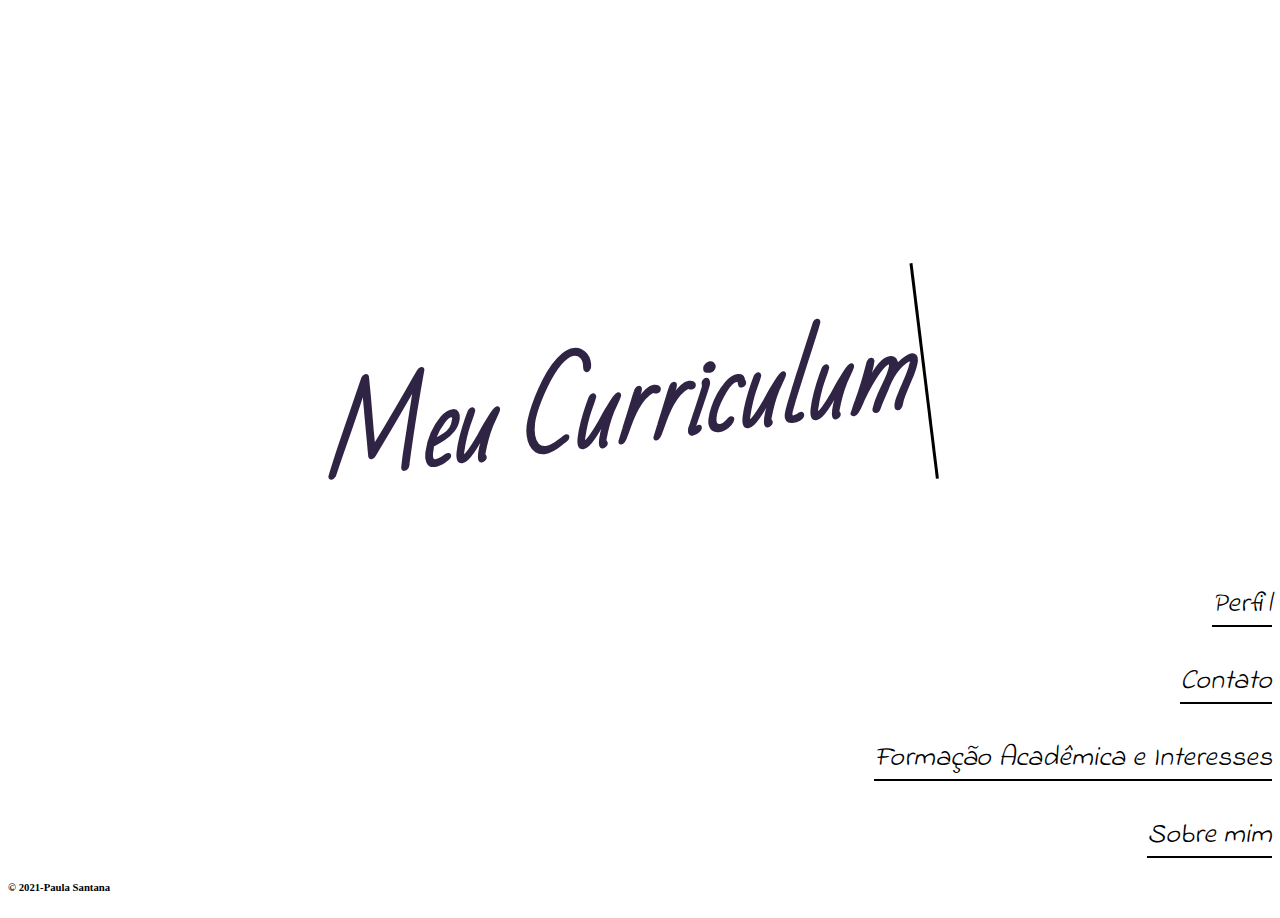
<file: index.html>
<!DOCTYPE html>
<html lang="pt-br">
<head>
    <meta charset="UTF-8">
    <meta http-equiv="X-UA-Compatible" content="IE=edge">
    <meta name="viewport" content="width=device-width, initial-scale=1.0">
    <title>Paula Santana Barboza</title>

    <link rel="apple-touch-icon" sizes="180x180" href="favicon_io/apple-touch-icon.png">
    <link rel="icon" type="image/png" sizes="32x32" href="favicon_io/favicon-32x32.png">
    <link rel="icon" type="image/png" sizes="16x16" href="favicon_io/favicon-16x16.png">
    <link rel="manifest" href="/site.webmanifest">
  
    <link rel="stylesheet" href="styles/styles.css">
    
</head>
<body>

<header>
 <h1 class="pisca-pisca">Meu Curriculum</h1>

</header>

<main>
 
    <div class="teste">
    <ul>
        <li> <a href="perfil.html">Perfil</a></li>
        <br>
        <br>
        <li> <a href="Contato.html">Contato</a></li>
        <br>
        <br>
        <li> <a href="formação.html">Formação Acadêmica e Interesses </a></li>
        <br>
        
        <br> 
        <li><a href="sobre_mim.html"> Sobre mim </a></li>
     </ul>
    </div>
</main>
</body>
<footer>
    <h6>© 2021-Paula Santana</h6>
</footer>
</html>
</file>
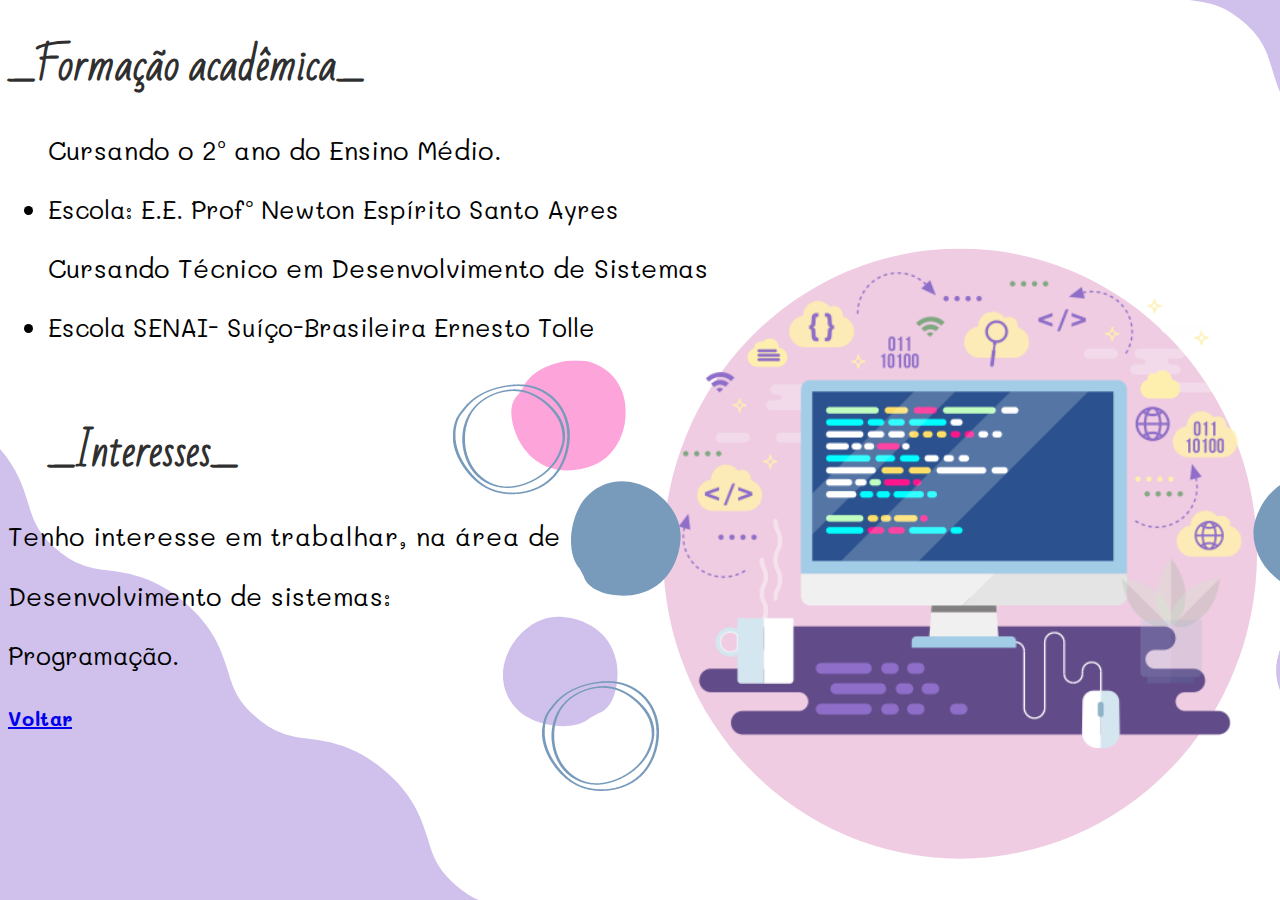
<file: formação.html>
<!DOCTYPE html>
<html lang="pt-br">
<head>
    <meta charset="UTF-8">
    <meta http-equiv="X-UA-Compatible" content="IE=edge">
    <meta name="viewport" content="width=device-width, initial-scale=1.0">
   
    <link rel="apple-touch-icon" sizes="180x180" href="favicon_io/apple-touch-icon.png">
    <link rel="icon" type="image/png" sizes="32x32" href="favicon_io/favicon-32x32.png">
    <link rel="icon" type="image/png" sizes="16x16" href="favicon_io/favicon-16x16.png">
    <link rel="manifest" href="/site.webmanifest">

    <link rel="stylesheet" href="styles/formação.css">
    
    <title>Formação Acadêmica e Interesses</title>
</head>
<body>
    <header>
 <h1> _Formação acadêmica_</h1>
    </header>

    <main>
        <ul>
             <p>
             Cursando o 2º ano do Ensino Médio.
             <li> Escola: E.E. Profº Newton Espírito Santo Ayres</li>
             </p>

             <p>
                Cursando Técnico em Desenvolvimento de Sistemas
                <li> Escola SENAI- Suíço-Brasileira Ernesto Tolle</li>
             </p>
              <br>
             <h1> _Interesses_ </h1> 
       </ul>
              <p>Tenho interesse em trabalhar, na área de </p>
                  <p>Desenvolvimento de sistemas:  </p> 
             <li>Programação.</li>
            
        
    </main>
    <footer>
        <h5> <a href="index.html" >Voltar</h5></a>
    </footer>
</body>
</html>
</file>
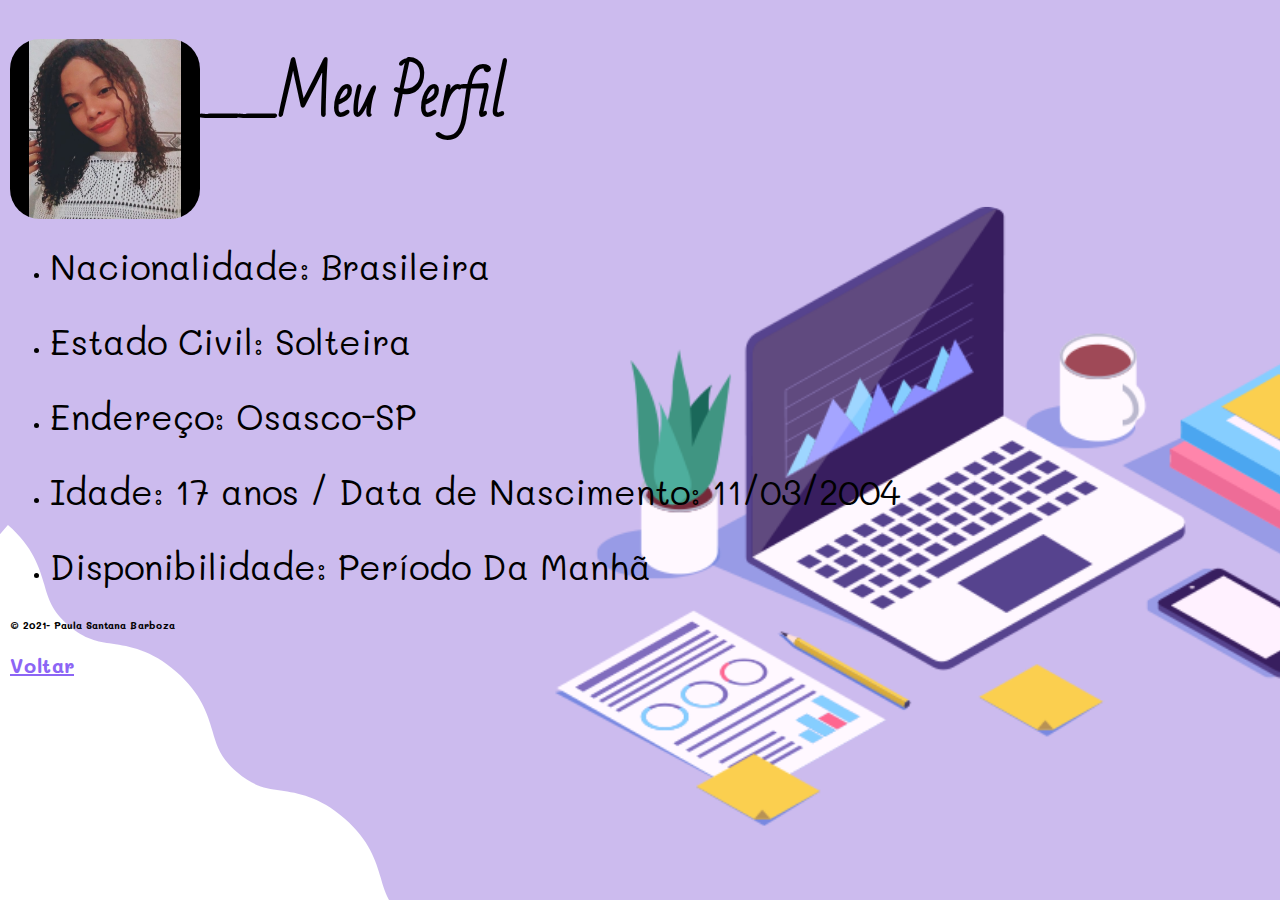
<file: perfil.html>
<!DOCTYPE html>
<html lang="pt-br">
<head>
    <meta charset="UTF-8">
    <meta http-equiv="X-UA-Compatible" content="IE=edge">
    <meta name="viewport" content="width=device-width, initial-scale=1.0">
    <title> _Meu_Perfil</title>

    <link rel="apple-touch-icon" sizes="180x180" href="favicon_io/apple-touch-icon.png">
    <link rel="icon" type="image/png" sizes="32x32" href="favicon_io/favicon-32x32.png">
    <link rel="icon" type="image/png" sizes="16x16" href="favicon_io/favicon-16x16.png">
    <link rel="manifest" href="/site.webmanifest">
  <link  rel="stylesheet" href="styles/perfil.css">
</head>
<body>
    <header class="b1">
      <img src="images/WhatsApp Image 2021-09-25 at 1.58.16 PM.jpeg" width="190" height="180" class="perfil">

      <h1>__Meu Perfil </h1>
    </header>
    
    <br>
 <ul>
<li><p>Nacionalidade: Brasileira </p></li>

<li><p>Estado Civil: Solteira </p></li>

<li><p>Endereço:  Osasco-SP</p></li>

<li><p>Idade: 17 anos / Data de Nascimento: 11/03/2004 </p></li>

<li><p>Disponibilidade: Período Da Manhã </p></li>
 </ul>
</main>
<footer>
  <h5>© 2021- Paula Santana Barboza</h5>
  <h5> <a href="index.html"> Voltar </a></h5>
</footer>
  </body>  
</body>
</html>
</file>
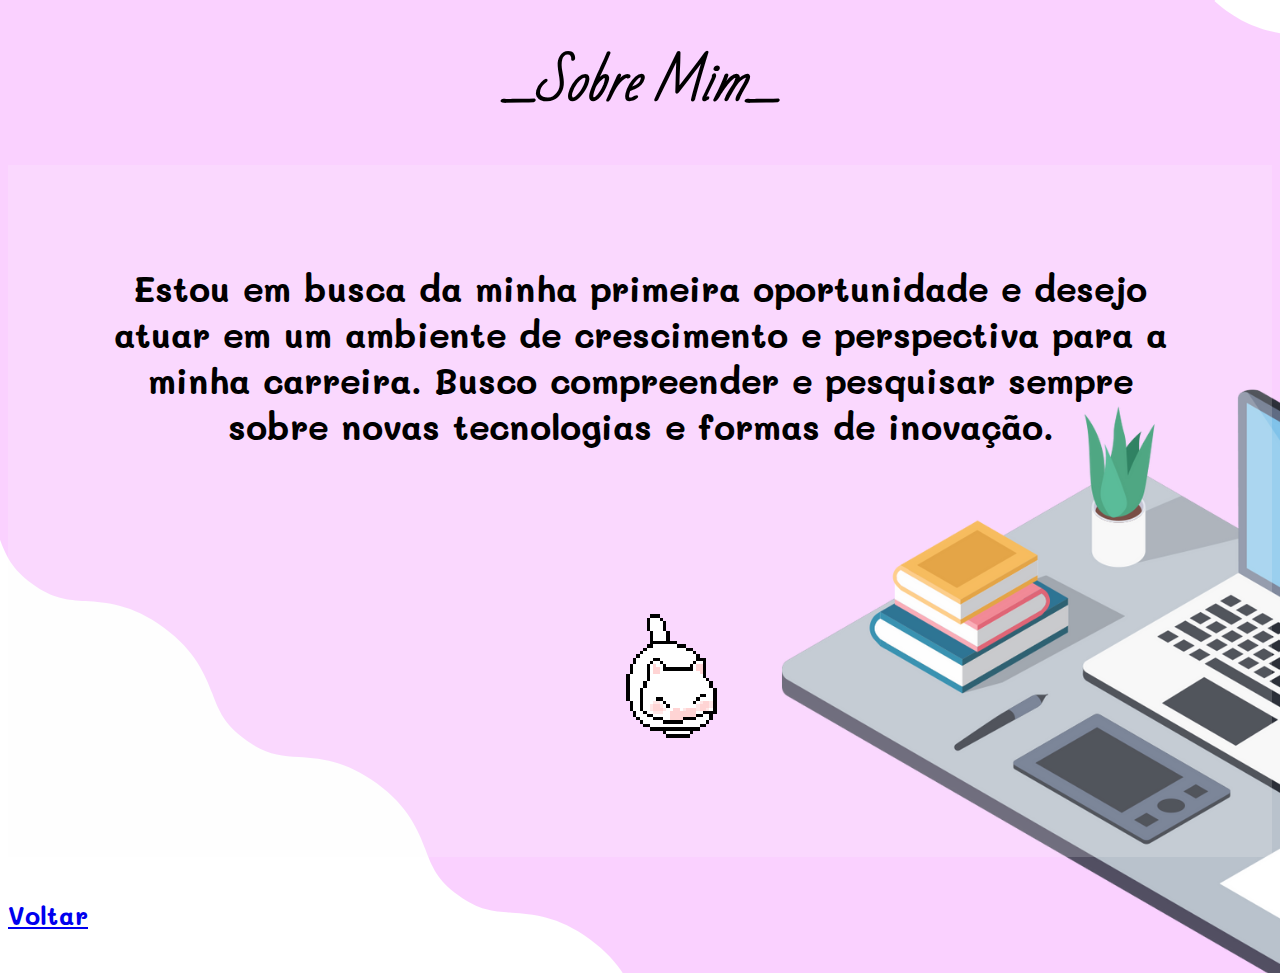
<file: sobre_mim.html>
<!DOCTYPE html>
<html lang="pt-br">
<head>
    <meta charset="UTF-8">
    <meta http-equiv="X-UA-Compatible" content="IE=edge">
    <meta name="viewport" content="width=device-width, initial-scale=1.0">
   
    <link rel="apple-touch-icon" sizes="180x180" href="favicon_io/apple-touch-icon.png">
    <link rel="icon" type="image/png" sizes="32x32" href="favicon_io/favicon-32x32.png">
    <link rel="icon" type="image/png" sizes="16x16" href="favicon_io/favicon-16x16.png">
    <link rel="manifest" href="/site.webmanifest">

    <link rel="stylesheet" href="styles/sobremim.css">
    
    <title>_Sobre mim_</title>
</head>
<body>
  <header>
      <h1> _Sobre Mim_</h1>
  </header>  
  <main>
 <h2> Estou em busca da minha primeira oportunidade  e desejo atuar em um ambiente de crescimento e perspectiva para a minha carreira.
    Busco compreender e pesquisar sempre sobre novas tecnologias e formas de inovação.
    <img src="images/kusofest-493218.gif" alt="animação"></h2>
  </main>
  <footer>
 <h5> <a href="index.html" >Voltar</h5></a>
 
  </footer>
</body>
</html>
</file>
<file: styles/styles.css>
@import url('https://fonts.googleapis.com/css2?family=Bad+Script&display=swap'); /*  Fonte Do Título  (h1) */

@import url('https://fonts.googleapis.com/css2?family=Indie+Flower&display=swap'); /*  Fonte ul, a e li  */

*{
    list-style: none;
}
h1 {
    transform: rotate(-7deg);
    background: linear-gradient(120deg);
    font-family:'Bad Script', cursive;
    font-style: oblique;
    text-align: start;
    font-size: 100px;
    color: rgb(48, 36, 68);
    margin-left: 300px;
    margin-top: 300px;


}
body {
   background-image: url(https://cdna.artstation.com/p/assets/images/images/038/243/184/original/julie-lafille-gif-outro.gif?1622566380); 
}
  ul li a {
      font-family:'Indie Flower', cursive;
      font-style: italic;
      color:rgb(48, 36, 68);
      font-size: 28px;
      font-style: oblique;
     border-bottom: 2px black solid;
     text-decoration: none;
     color: rgb(0, 0, 0);

     transition-property: color, background-color;
     transition-duration: 1.5s;
  }

h1.pisca-pisca {
    border-right: solid black;
    overflow: hidden;
    white-space: normal;
    width: fit-content;
    padding: 10px;
    animation: pisca 700ms infinite normal;
}
@keyframes pisca{
    form { 
        border-right: solid black;
     }
    to {
        border-right: transparent;
    }
}

  ul li a:hover{
      color: rgba(233, 66, 248, 0.925);
      background-color: rgba(250, 250, 250, 0.418);
  }

  .teste {
      text-align: right;
  }

  p {
    font-family:'Indie Flower', cursive;
    font-size: 100px;
    color: black; 
  }
</file>
<file: styles/formação.css>
@import url('https://fonts.googleapis.com/css2?family=Bad+Script&display=swap');  /* Fonte Título */

@import url('https://fonts.googleapis.com/css2?family=Mali:ital,wght@1,300&display=swap'); /* Fonte parágrafos */

body {
    background-image: url(../images/Design\ sem\ nome\ \(3\).png);
}

h1 {
      font-family:'Bad Script', cursive;
      font-size: 40px;
     
      color: rgba(0, 0, 0, 0.822);
     

      transition-property: color, background-color;
      transition-duration: 1.5s;

     
}

h1:hover{
    color: rgba(243, 60, 60, 0.432);
    background-color: rgba(235, 166, 180, 0.144);
}

p {
    font-family: 'Mali', cursive;
    font-size: 26px;
    color: rgb(0, 0, 0);

    transition-property: color ;
    transition-duration: 1.5s;
}

p:hover{
    color: rgba(223, 79, 211, 0.767);
    ;
}

li {
    font-family: 'Mali', cursive;
    
    font-size: 25px;
    background-color: rgba(255, 255, 255, 0);

    transition-property: background-color;
    transition-duration: 1.5s;
}


li:hover{
    background-color: rgba(172, 100, 240, 0.144);
}

h5{
    font-family: 'Mali', cursive;
    border-bottom: 3px solid rgba(0, 0, 0, 0);
    font-size: 20px;
    background-color: rgba(255, 255, 255, 0);
  }
</file>
<file: styles/perfil.css>
@import url('https://fonts.googleapis.com/css2?family=Bad+Script&display=swap'); /* Fonte Header */

@import url('https://fonts.googleapis.com/css2?family=Mali:ital,wght@1,300&display=swap'); /* Fonte do Parágrafo */

header {
  font-family: 'Bad Script', cursive;

}

.b1 {
  border-radius: 10px rgba(0, 0, 0, 0) solid;
  background-color: rgba(255, 255, 255, 0);
  font-size: 180%;
 
 
  transition-property: background-color, border-radius;
  transition-duration: 2s;

}

.b1:hover {
 background-color: rgba(132, 0, 255, 0.534);
 border-radius: 80px;
}



p { 
    font-family: 'Mali', cursive;
    color: black;
    font-size: 35px;
    border: 2px rgba(255, 255, 255, 0);
    background-color:rgba(255, 255, 255, 0) ;
    height: 40px;
  

    transition-property: background-color, border-radius;
    transition-duration: 2s;
    
}

p:hover {
background-color: rgba(199, 102, 255, 0.466);
border-radius: 2px;
padding-right: 2px;
}

body {
  background-image: url(../images/fundo.png);
  margin: 10px;
}
 
.perfil {
  float:left;
 


}

img {
  border-radius: 30px;
  
} 
h5{
  font-family: 'Mali', cursive;
  border-bottom: 3px solid rgba(0, 0, 0, 0);
  font-size: 10px;
  background-color: rgba(255, 255, 255, 0);
}

a {
  color: rgb(140, 101, 245);
  font-size: 20px;

}
 
a:hover {
  color: palevioletred
}
</file>
<file: styles/sobremim.css>
@import url('https://fonts.googleapis.com/css2?family=Bad+Script&display=swap');

@import url('https://fonts.googleapis.com/css2?family=Mali:ital,wght@1,300&display=swap');
body {
    background-image: url(../images/Design\ sem\ nome\ \(4\).png);
}

h1 {
     font-family: 'Bad Script', cursive;
     font-size: 50px;
     text-align: center;
     font-style: italic;

     transition-property: color, background-color;
     transition-duration: 1.5s;
}

h1:hover {
      color: floralwhite;
     background-color: rgba(145, 183, 184, 0.171);
}

h2 {
    font-family: 'Mali', cursive;
    font-size: 35px;
    text-align: center; 
    border: 100px rgba(255, 255, 255, 0) solid;

    transition-property: background-color;
    transition-duration: 1.5s;
}
   
h2 {
    background-color: rgba(250, 250, 250, 0.185);
}

h5 {
    font-family: 'Mali', cursive;
    border: 1px;
    font-size: 25px;
    color: rgba(247, 31, 247, 0.596);
    text-align: start;

    transition-property: color;
    transition-duration: 1.5s;
    }

 h5 a:hover {
      color : rgba(245, 137, 133, 0.74)
      }
</file>
